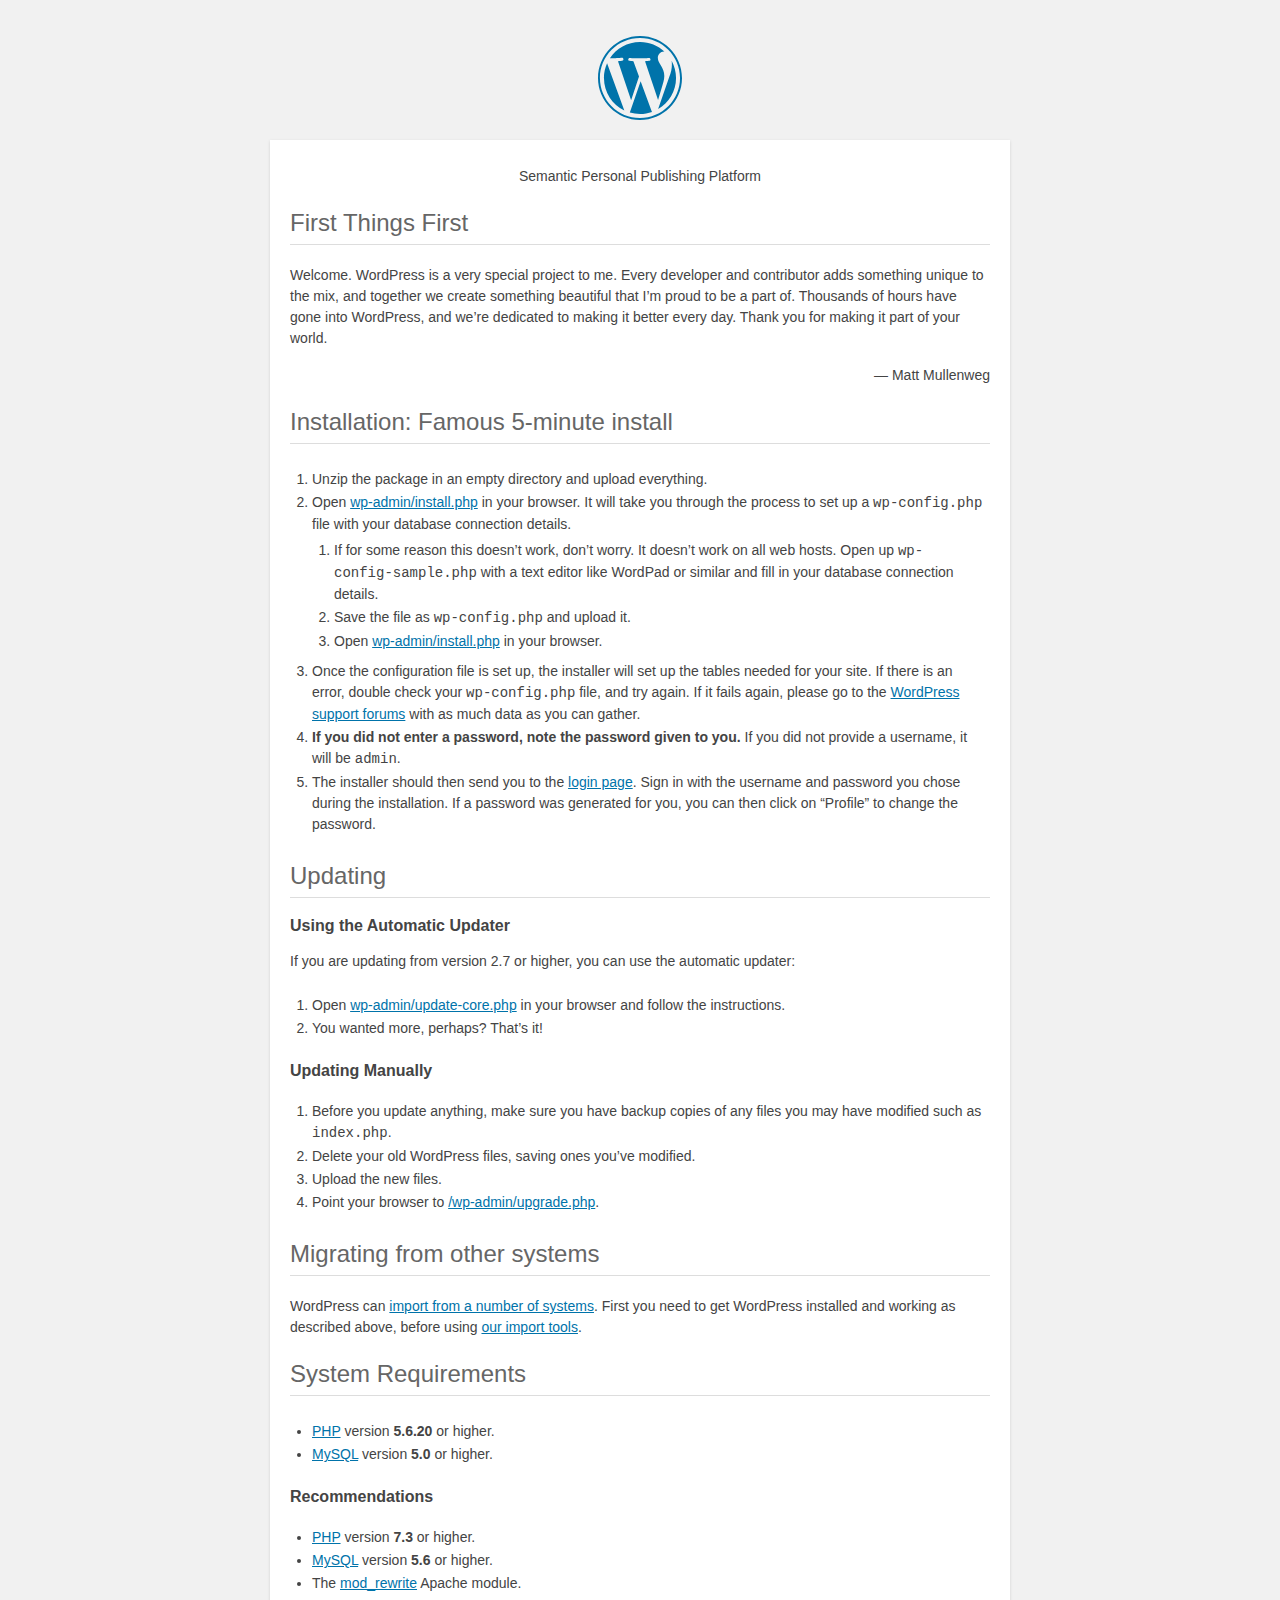
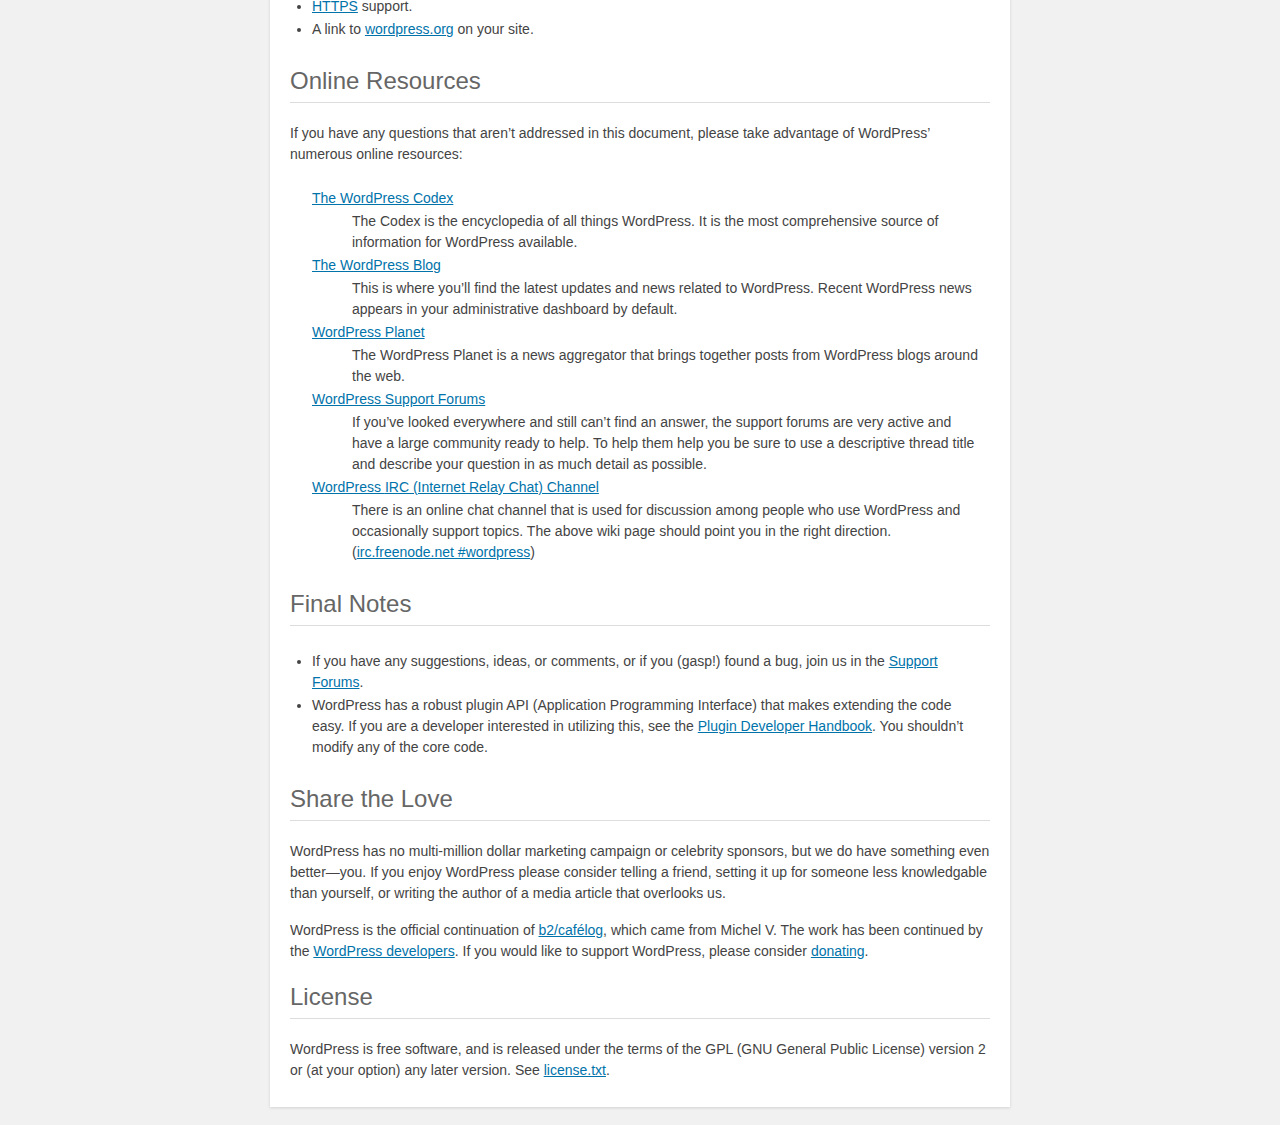
<file: readme.html>
<!DOCTYPE html>
<html lang="en">
<head>
	<meta name="viewport" content="width=device-width" />
	<meta http-equiv="Content-Type" content="text/html; charset=utf-8" />
	<title>WordPress &#8250; ReadMe</title>
	<link rel="stylesheet" href="wp-admin/css/install.css?ver=20100228" type="text/css" />
</head>
<body>
<h1 id="logo">
	<a href="https://wordpress.org/"><img alt="WordPress" src="wp-admin/images/wordpress-logo.png" /></a>
</h1>
<p style="text-align: center">Semantic Personal Publishing Platform</p>

<h2>First Things First</h2>
<p>Welcome. WordPress is a very special project to me. Every developer and contributor adds something unique to the mix, and together we create something beautiful that I&#8217;m proud to be a part of. Thousands of hours have gone into WordPress, and we&#8217;re dedicated to making it better every day. Thank you for making it part of your world.</p>
<p style="text-align: right">&#8212; Matt Mullenweg</p>

<h2>Installation: Famous 5-minute install</h2>
<ol>
	<li>Unzip the package in an empty directory and upload everything.</li>
	<li>Open <span class="file"><a href="wp-admin/install.php">wp-admin/install.php</a></span> in your browser. It will take you through the process to set up a <code>wp-config.php</code> file with your database connection details.
		<ol>
			<li>If for some reason this doesn&#8217;t work, don&#8217;t worry. It doesn&#8217;t work on all web hosts. Open up <code>wp-config-sample.php</code> with a text editor like WordPad or similar and fill in your database connection details.</li>
			<li>Save the file as <code>wp-config.php</code> and upload it.</li>
			<li>Open <span class="file"><a href="wp-admin/install.php">wp-admin/install.php</a></span> in your browser.</li>
		</ol>
	</li>
	<li>Once the configuration file is set up, the installer will set up the tables needed for your site. If there is an error, double check your <code>wp-config.php</code> file, and try again. If it fails again, please go to the <a href="https://wordpress.org/support/forums/">WordPress support forums</a> with as much data as you can gather.</li>
	<li><strong>If you did not enter a password, note the password given to you.</strong> If you did not provide a username, it will be <code>admin</code>.</li>
	<li>The installer should then send you to the <a href="wp-login.php">login page</a>. Sign in with the username and password you chose during the installation. If a password was generated for you, you can then click on &#8220;Profile&#8221; to change the password.</li>
</ol>

<h2>Updating</h2>
<h3>Using the Automatic Updater</h3>
<p>If you are updating from version 2.7 or higher, you can use the automatic updater:</p>
<ol>
	<li>Open <span class="file"><a href="wp-admin/update-core.php">wp-admin/update-core.php</a></span> in your browser and follow the instructions.</li>
	<li>You wanted more, perhaps? That&#8217;s it!</li>
</ol>

<h3>Updating Manually</h3>
<ol>
	<li>Before you update anything, make sure you have backup copies of any files you may have modified such as <code>index.php</code>.</li>
	<li>Delete your old WordPress files, saving ones you&#8217;ve modified.</li>
	<li>Upload the new files.</li>
	<li>Point your browser to <span class="file"><a href="wp-admin/upgrade.php">/wp-admin/upgrade.php</a>.</span></li>
</ol>

<h2>Migrating from other systems</h2>
<p>WordPress can <a href="https://wordpress.org/support/article/importing-content/">import from a number of systems</a>. First you need to get WordPress installed and working as described above, before using <a href="wp-admin/import.php">our import tools</a>.</p>

<h2>System Requirements</h2>
<ul>
	<li><a href="https://secure.php.net/">PHP</a> version <strong>5.6.20</strong> or higher.</li>
	<li><a href="https://www.mysql.com/">MySQL</a> version <strong>5.0</strong> or higher.</li>
</ul>

<h3>Recommendations</h3>
<ul>
	<li><a href="https://secure.php.net/">PHP</a> version <strong>7.3</strong> or higher.</li>
	<li><a href="https://www.mysql.com/">MySQL</a> version <strong>5.6</strong> or higher.</li>
	<li>The <a href="https://httpd.apache.org/docs/2.2/mod/mod_rewrite.html">mod_rewrite</a> Apache module.</li>
	<li><a href="https://wordpress.org/news/2016/12/moving-toward-ssl/">HTTPS</a> support.</li>
	<li>A link to <a href="https://wordpress.org/">wordpress.org</a> on your site.</li>
</ul>

<h2>Online Resources</h2>
<p>If you have any questions that aren&#8217;t addressed in this document, please take advantage of WordPress&#8217; numerous online resources:</p>
<dl>
	<dt><a href="https://codex.wordpress.org/">The WordPress Codex</a></dt>
		<dd>The Codex is the encyclopedia of all things WordPress. It is the most comprehensive source of information for WordPress available.</dd>
	<dt><a href="https://wordpress.org/news/">The WordPress Blog</a></dt>
		<dd>This is where you&#8217;ll find the latest updates and news related to WordPress. Recent WordPress news appears in your administrative dashboard by default.</dd>
	<dt><a href="https://planet.wordpress.org/">WordPress Planet</a></dt>
		<dd>The WordPress Planet is a news aggregator that brings together posts from WordPress blogs around the web.</dd>
	<dt><a href="https://wordpress.org/support/forums/">WordPress Support Forums</a></dt>
		<dd>If you&#8217;ve looked everywhere and still can&#8217;t find an answer, the support forums are very active and have a large community ready to help. To help them help you be sure to use a descriptive thread title and describe your question in as much detail as possible.</dd>
	<dt><a href="https://codex.wordpress.org/IRC">WordPress <abbr>IRC</abbr> (Internet Relay Chat) Channel</a></dt>
		<dd>There is an online chat channel that is used for discussion among people who use WordPress and occasionally support topics. The above wiki page should point you in the right direction. (<a href="irc://irc.freenode.net/wordpress">irc.freenode.net #wordpress</a>)</dd>
</dl>

<h2>Final Notes</h2>
<ul>
	<li>If you have any suggestions, ideas, or comments, or if you (gasp!) found a bug, join us in the <a href="https://wordpress.org/support/forums/">Support Forums</a>.</li>
	<li>WordPress has a robust plugin <abbr>API</abbr> (Application Programming Interface) that makes extending the code easy. If you are a developer interested in utilizing this, see the <a href="https://developer.wordpress.org/plugins/">Plugin Developer Handbook</a>. You shouldn&#8217;t modify any of the core code.</li>
</ul>

<h2>Share the Love</h2>
<p>WordPress has no multi-million dollar marketing campaign or celebrity sponsors, but we do have something even better&#8212;you. If you enjoy WordPress please consider telling a friend, setting it up for someone less knowledgable than yourself, or writing the author of a media article that overlooks us.</p>

<p>WordPress is the official continuation of <a href="http://cafelog.com/">b2/caf&#233;log</a>, which came from Michel V. The work has been continued by the <a href="https://wordpress.org/about/">WordPress developers</a>. If you would like to support WordPress, please consider <a href="https://wordpress.org/donate/">donating</a>.</p>

<h2>License</h2>
<p>WordPress is free software, and is released under the terms of the <abbr>GPL</abbr> (GNU General Public License) version 2 or (at your option) any later version. See <a href="license.txt">license.txt</a>.</p>

</body>
</html>
</file>
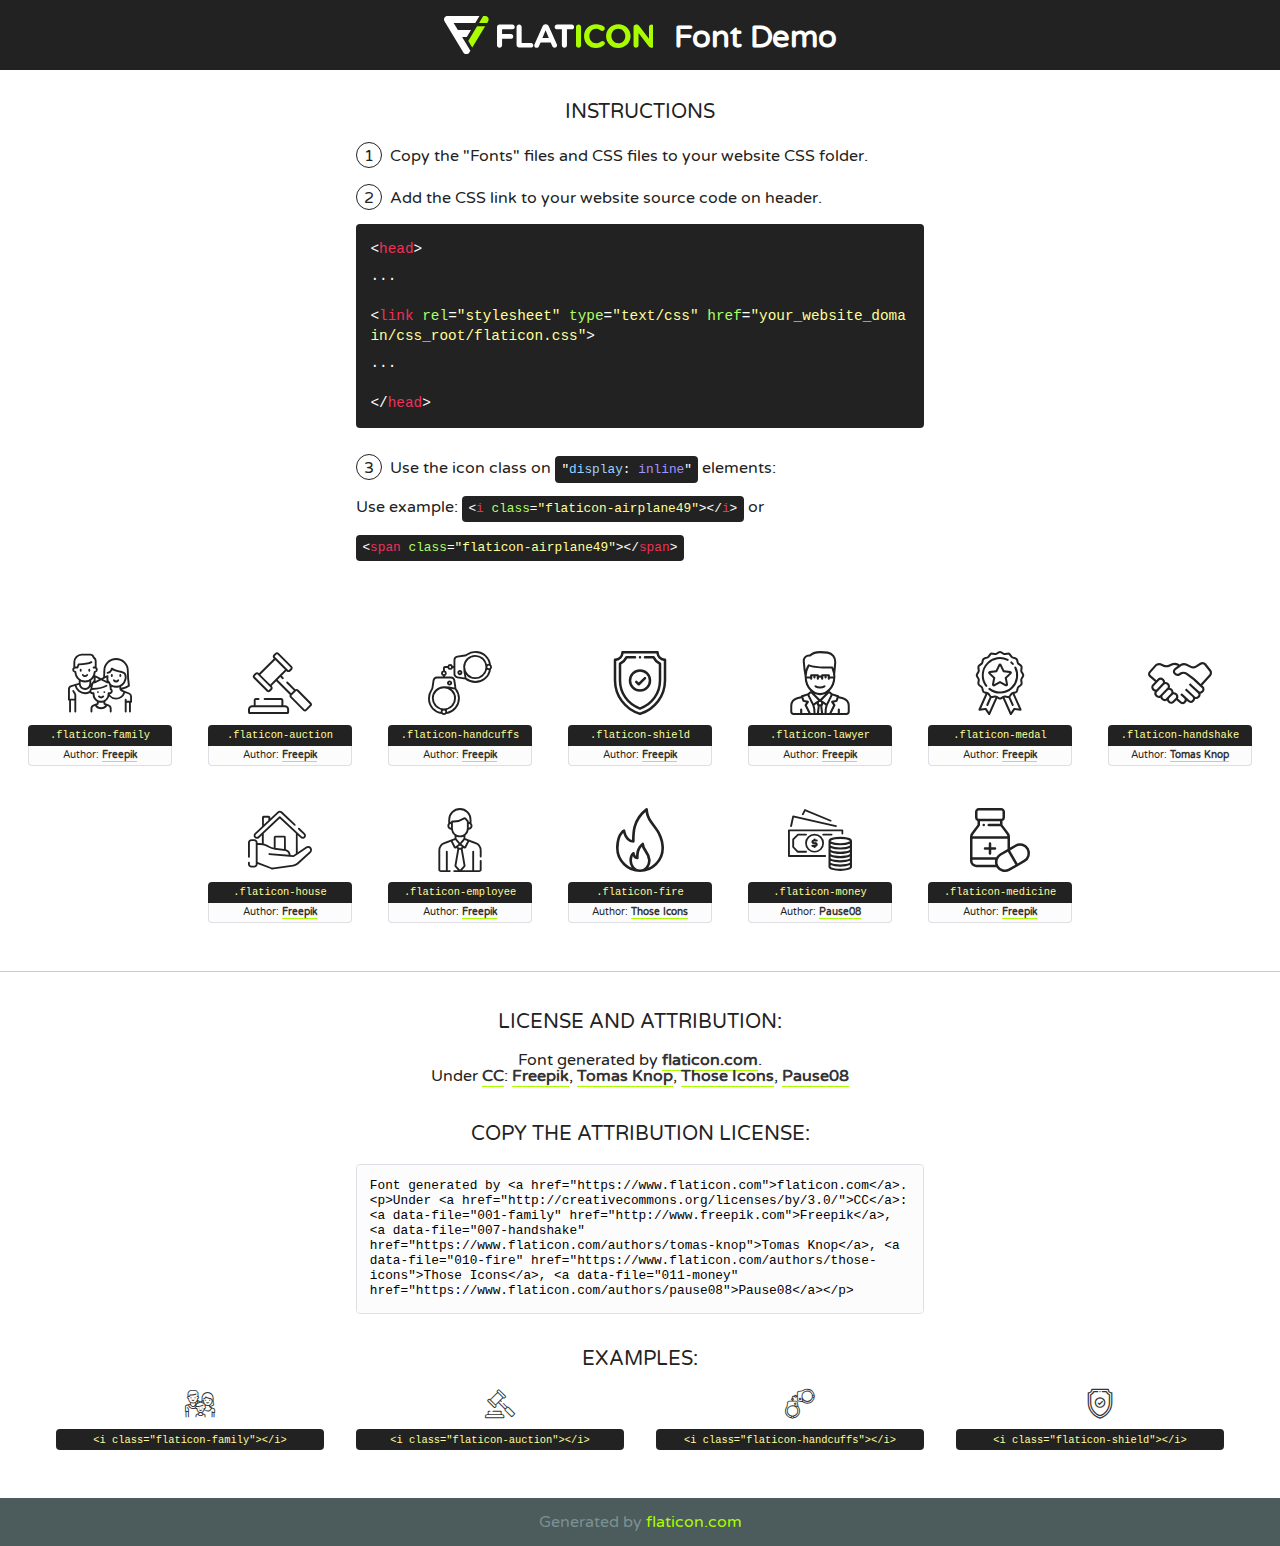
<file: wp-content/themes/caragepro/fonts/flaticon/font/flaticon.html>
<!DOCTYPE html>
<!--
  Flaticon icon font: Flaticon
  Creation date: 14/01/2019 09:57
-->
<html>
<!DOCTYPE html>
<html>

<head>
    <title>Flaticon WebFont</title>
    <link href="http://fonts.googleapis.com/css?family=Varela+Round" rel="stylesheet" type="text/css" />
    <link rel="stylesheet" type="text/css" href="flaticon.css">
    <meta charset="UTF-8">
    <style>
    html, body, div, span, applet, object, iframe,
    h1, h2, h3, h4, h5, h6, p, blockquote, pre,
    a, abbr, acronym, address, big, cite, code,
    del, dfn, em, img, ins, kbd, q, s, samp,
    small, strike, strong, sub, sup, tt, var,
    b, u, i, center,
    dl, dt, dd, ol, ul, li,
    fieldset, form, label, legend,
    table, caption, tbody, tfoot, thead, tr, th, td,
    article, aside, canvas, details, embed, 
    figure, figcaption, footer, header, hgroup, 
    menu, nav, output, ruby, section, summary,
    time, mark, audio, video {
        margin: 0;
        padding: 0;
        border: 0;
        font-size: 100%;
        font: inherit;
        vertical-align: baseline;
    }
    /* HTML5 display-role reset for older browsers */
    article, aside, details, figcaption, figure, 
    footer, header, hgroup, menu, nav, section {
        display: block;
    }
    body {
        line-height: 1;
    }
    ol, ul {
        list-style: none;
    }
    blockquote, q {
        quotes: none;
    }
    blockquote:before, blockquote:after,
    q:before, q:after {
        content: '';
        content: none;
    }
    table {
        border-collapse: collapse;
        border-spacing: 0;
    }
    body {
        font-family: 'Varela Round', Helvetica, Arial, sans-serif;
        font-size: 16px;
        color: #222;
    }
    a {
        color: #333;
        border-bottom: 1px solid #a9fd00;
        font-weight: bold;
        text-decoration: none;
    }
    * {
        -moz-box-sizing: border-box;
        -webkit-box-sizing: border-box;
        box-sizing: border-box;
        margin: 0;
        padding: 0;
    }
    [class^="flaticon-"]:before, [class*=" flaticon-"]:before, [class^="flaticon-"]:after, [class*=" flaticon-"]:after {
        font-family: Flaticon;
        font-size: 30px;
        font-style: normal;
        margin-left: 20px;
        color: #333;
    }
    .wrapper {
        max-width: 600px;
        margin: auto;
        padding: 0 1em;
    }
    .title {
        font-size: 1.25em;
        text-align: center;
        margin-bottom: 1em;
        text-transform: uppercase;
    }
    header {
        text-align: center;
        background-color: #222;
        color: #fff;
        padding: 1em;
    }
    header .logo {
        width: 210px;
        height: 38px;
        display: inline-block;
        vertical-align: middle;
        margin-right: 1em;
        border: none;
    }
    header strong {
        font-size: 1.95em;
        font-weight: bold;
        vertical-align: middle;
        margin-top: 5px;
        display: inline-block;
    }
    .demo {
        margin: 2em auto;
        line-height: 1.25em;
    }
    .demo ul li {
        margin-bottom: 1em;
    }
    .demo ul li .num {
        color: #222;
        border-radius: 20px;
        display: inline-block;
        width: 26px;
        padding: 3px;
        height: 26px;
        text-align: center;
        margin-right: 0.5em;
        border: 1px solid #222;
    }
    .demo ul li code {
        background-color: #222;
        border-radius: 4px;
        padding: 0.25em 0.5em;
        display: inline-block;
        color: #fff;
        font-family: Consolas,Monaco,Lucida Console,Liberation Mono,DejaVu Sans Mono,Bitstream Vera Sans Mono,Courier New, monospace;
        font-weight: lighter;
        margin-top: 1em;
        font-size: 0.8em;
        word-break: break-all;
    }
    .demo ul li code.big {
        padding: 1em;
        font-size: 0.9em;
    }
    .demo ul li code .red {
        color: #EF3159;
    }
    .demo ul li code .green {
        color: #ACFF65;
    }
    .demo ul li code .yellow {
        color: #FFFF99;
    }
    .demo ul li code .blue {
        color: #99D3FF;
    }
    .demo ul li code .purple {
        color: #A295FF;
    }
    .demo ul li code .dots {
        margin-top: 0.5em;
        display: block;
    }
    #glyphs {
        border-bottom: 1px solid #ccc;
        padding: 2em 0;
        text-align: center;
    }
    .glyph {
        display: inline-block;
        width: 9em;
        margin: 1em;
        text-align: center;
        vertical-align: top;
        background: #FFF;
    }
    .glyph .glyph-icon {
        padding: 10px;
        display: block;
        font-family:"Flaticon";
        font-size: 64px;
        line-height: 1;
    }
    .glyph .glyph-icon:before {
        font-size: 64px;
        color: #222;
        margin-left: 0;
    }
    .class-name {
        font-size: 0.65em;
        background-color: #222;
        color: #fff;
        border-radius: 4px 4px 0 0;
        padding: 0.5em;
        color: #FFFF99;
        font-family: Consolas,Monaco,Lucida Console,Liberation Mono,DejaVu Sans Mono,Bitstream Vera Sans Mono,Courier New, monospace;
    }
    .author-name {
        font-size: 0.6em;
        background-color: #fcfcfd;
        border: 1px solid #DEDEE4;
        border-top: 0;
        border-radius: 0 0 4px 4px;
        padding: 0.5em;
    }
    .class-name:last-child {
        font-size: 10px;
        color:#888;
    }
    .class-name:last-child a {
        font-size: 10px;
        color:#555;
    }
    .class-name:last-child a:hover {
        color:#a9fd00;
    }
    .glyph > input {
        display: block;
        width: 100px;
        margin: 5px auto;
        text-align: center;
        font-size: 12px;
        cursor: text;
    }
    .glyph > input.icon-input {
        font-family:"Flaticon";
        font-size: 16px;
        margin-bottom: 10px;
    }
    .attribution .title {
        margin-top: 2em;
    }
    .attribution textarea {
        background-color: #fcfcfd;
        padding: 1em;
        border: none;
        box-shadow: none;
        border: 1px solid #DEDEE4;
        border-radius: 4px;
        resize: none;
        width: 100%;
        height: 150px;
        font-size: 0.8em;
        font-family: Consolas,Monaco,Lucida Console,Liberation Mono,DejaVu Sans Mono,Bitstream Vera Sans Mono,Courier New, monospace;
        -webkit-appearance: none;
    }
    .iconsuse {
        margin: 2em auto;
        text-align: center;
        max-width: 1200px;
    }
    .iconsuse:after {
        content: '';
        display: table;
        clear: both;
    }
    .iconsuse .image {
        float: left;
        width: 25%;
        padding: 0 1em;
    }
    .iconsuse .image p {
        margin-bottom: 1em;
    }
    .iconsuse .image span {
        display: block;
        font-size: 0.65em;
        background-color: #222;
        color: #fff;
        border-radius: 4px;
        padding: 0.5em;
        color: #FFFF99;
        margin-top: 1em;
        font-family: Consolas,Monaco,Lucida Console,Liberation Mono,DejaVu Sans Mono,Bitstream Vera Sans Mono,Courier New, monospace;
    }
    #footer {
        text-align: center;
        background-color: #4C5B5C;
        color: #7c9192;
        padding: 1em;
    }
    #footer a {
        border: none;
        color: #a9fd00;
        font-weight: normal;
    }
    @media (max-width: 960px) {
        .iconsuse .image {
            width: 50%;
        }
    }
    @media (max-width: 560px) {
        .iconsuse .image {
            width: 100%;
        }
    }
    </style>
</head>

<body class="characters-off">

    <header>
        <a href="https://www.flaticon.com" target="_blank" class="logo">
            <svg version="1.1" xmlns="http://www.w3.org/2000/svg" xmlns:xlink="http://www.w3.org/1999/xlink" xmlns:a="http://ns.adobe.com/AdobeSVGViewerExtensions/3.0/" viewBox="0 0 560.875 102.036" enable-background="new 0 0 560.875 102.036" xml:space="preserve">
                <defs>
                </defs>
                <g>
                    <g class="letters">
                        <path fill="#ffffff" d="M141.596,29.675c0-3.777,2.985-6.767,6.764-6.767h34.438c3.426,0,6.15,2.728,6.15,6.15
                        c0,3.43-2.724,6.149-6.15,6.149h-27.674v13.091h23.719c3.429,0,6.151,2.724,6.151,6.15c0,3.43-2.723,6.149-6.151,6.149h-23.719
                        v17.574c0,3.773-2.986,6.761-6.764,6.761c-3.779,0-6.764-2.989-6.764-6.761V29.675z"></path>
                        <path fill="#ffffff" d="M193.844,29.149c0-3.781,2.985-6.767,6.764-6.767c3.776,0,6.763,2.985,6.763,6.767v42.957h25.039
                        c3.426,0,6.149,2.726,6.149,6.153c0,3.425-2.723,6.15-6.149,6.15h-31.802c-3.779,0-6.764-2.986-6.764-6.768V29.149z"></path>
                        <path fill="#ffffff" d="M241.891,75.71l21.438-48.407c1.492-3.341,4.215-5.357,7.906-5.357h0.792
                        c3.686,0,6.323,2.017,7.815,5.357l21.439,48.407c0.436,0.967,0.701,1.845,0.701,2.723c0,3.602-2.809,6.501-6.414,6.501
                        c-3.161,0-5.269-1.845-6.499-4.655l-4.132-9.661h-27.059l-4.301,10.102c-1.144,2.631-3.426,4.214-6.237,4.214
                        c-3.517,0-6.24-2.81-6.24-6.325C241.1,77.64,241.451,76.677,241.891,75.71z M279.932,58.666l-8.521-20.297l-8.526,20.297H279.932
                        z"></path>
                        <path fill="#ffffff" d="M314.864,35.387H301.86c-3.429,0-6.239-2.813-6.239-6.238c0-3.429,2.811-6.24,6.239-6.24h39.533
                        c3.426,0,6.237,2.811,6.237,6.24c0,3.425-2.811,6.238-6.237,6.238h-13.001v42.785c0,3.773-2.99,6.761-6.764,6.761
                        c-3.779,0-6.764-2.989-6.764-6.761V35.387z"></path>
                        <path fill="#A9FD00" d="M352.615,29.149c0-3.781,2.985-6.767,6.767-6.767c3.774,0,6.761,2.985,6.761,6.767v49.024
                        c0,3.773-2.987,6.761-6.761,6.761c-3.781,0-6.767-2.989-6.767-6.761V29.149z"></path>
                        <path fill="#A9FD00" d="M374.132,53.836v-0.179c0-17.481,13.178-31.801,32.065-31.801c9.22,0,15.459,2.458,20.557,6.238
                        c1.402,1.054,2.637,2.985,2.637,5.357c0,3.692-2.985,6.59-6.681,6.59c-1.845,0-3.071-0.702-4.044-1.319
                        c-3.776-2.813-7.729-4.393-12.562-4.393c-10.364,0-17.831,8.611-17.831,19.154v0.173c0,10.542,7.291,19.329,17.831,19.329
                        c5.715,0,9.492-1.756,13.359-4.834c1.049-0.874,2.458-1.491,4.039-1.491c3.429,0,6.325,2.813,6.325,6.236
                        c0,2.106-1.056,3.78-2.282,4.834c-5.539,4.834-12.036,7.733-21.878,7.733C387.572,85.464,374.132,71.493,374.132,53.836z"></path>
                        <path fill="#A9FD00" d="M433.009,53.836v-0.179c0-17.481,13.79-31.801,32.766-31.801c18.981,0,32.592,14.143,32.592,31.628v0.173
                        c0,17.483-13.785,31.807-32.769,31.807C446.625,85.464,433.009,71.32,433.009,53.836z M484.224,53.836v-0.179
                        c0-10.539-7.725-19.326-18.626-19.326c-10.893,0-18.449,8.611-18.449,19.154v0.173c0,10.542,7.73,19.329,18.626,19.329
                        C476.676,72.986,484.224,64.378,484.224,53.836z"></path>
                        <path fill="#A9FD00" d="M506.233,29.321c0-3.774,2.99-6.763,6.767-6.763h1.401c3.252,0,5.183,1.583,7.029,3.953l26.093,34.265
                        V29.059c0-3.692,2.99-6.677,6.681-6.677c3.683,0,6.671,2.985,6.671,6.677v48.934c0,3.78-2.987,6.765-6.764,6.765h-0.436
                        c-3.257,0-5.188-1.581-7.034-3.953l-27.056-35.492v32.944c0,3.687-2.985,6.676-6.678,6.676c-3.683,0-6.673-2.989-6.673-6.676
                        V29.321z"></path>
                    </g>
                    <g class="insignia">
                        <path fill="#ffffff" d="M48.372,56.137h12.517l11.156-18.537H37.186L25.688,18.539h57.825L94.668,0H9.271
                        C5.925,0,2.842,1.801,1.198,4.716c-1.644,2.907-1.593,6.482,0.134,9.343l50.38,83.501c1.678,2.781,4.689,4.476,7.938,4.476
                        c3.246,0,6.257-1.695,7.935-4.476l2.898-4.804L48.372,56.137z"></path>
                        <g class="i">
                            <path fill="#A9FD00" d="M93.575,18.539h0.031v0.004l21.652,0.004l2.705-4.488c1.727-2.861,1.778-6.436,0.133-9.343
                            C116.454,1.801,113.371,0,110.026,0h-5.294L93.575,18.539z"></path>
                            <polygon fill="#A9FD00" points="88.291,27.356 64.725,66.486 75.519,84.404 109.942,27.356"></polygon>
                        </g>
                    </g>
                </g>
            </svg>
        </a>
        <strong>Font Demo</strong>
    </header>


    <section class="demo wrapper">

        <p class="title">Instructions</p>

        <ul>
            <li>
                <span class="num">1</span>Copy the "Fonts" files and CSS files to your website CSS folder.
            </li>
            <li>
                <span class="num">2</span>Add the CSS link to your website source code on header.
                <code class="big">
                    &lt;<span class="red">head</span>&gt;
                    <br/><span class="dots">...</span>
                    <br/>&lt;<span class="red">link</span> <span class="green">rel</span>=<span class="yellow">"stylesheet"</span> <span class="green">type</span>=<span class="yellow">"text/css"</span> <span class="green">href</span>=<span class="yellow">"your_website_domain/css_root/flaticon.css"</span>&gt;
                    <br/><span class="dots">...</span>
                    <br/>&lt;/<span class="red">head</span>&gt;
                </code>
            </li>

            <li>
                <p>
                    <span class="num">3</span>Use the icon class on <code>"<span class="blue">display</span>:<span class="purple"> inline</span>"</code> elements:
                    <br />
                    Use example: <code>&lt;<span class="red">i</span> <span class="green">class</span>=<span class="yellow">&quot;flaticon-airplane49&quot;</span>&gt;&lt;/<span class="red">i</span>&gt;</code> or <code>&lt;<span class="red">span</span> <span class="green">class</span>=<span class="yellow">&quot;flaticon-airplane49&quot;</span>&gt;&lt;/<span class="red">span</span>&gt;</code>
            </li>
        </ul>

    </section>




   <section id="glyphs">          
    
      
        <div class="glyph"><div class="glyph-icon flaticon-family"></div>
            <div class="class-name">.flaticon-family</div>
            <div class="author-name">Author: <a data-file="001-family" href="http://www.freepik.com">Freepik</a> </div> 
        </div>        
        
        <div class="glyph"><div class="glyph-icon flaticon-auction"></div>
            <div class="class-name">.flaticon-auction</div>
            <div class="author-name">Author: <a data-file="002-auction" href="http://www.freepik.com">Freepik</a> </div> 
        </div>        
        
        <div class="glyph"><div class="glyph-icon flaticon-handcuffs"></div>
            <div class="class-name">.flaticon-handcuffs</div>
            <div class="author-name">Author: <a data-file="003-handcuffs" href="http://www.freepik.com">Freepik</a> </div> 
        </div>        
        
        <div class="glyph"><div class="glyph-icon flaticon-shield"></div>
            <div class="class-name">.flaticon-shield</div>
            <div class="author-name">Author: <a data-file="004-shield" href="http://www.freepik.com">Freepik</a> </div> 
        </div>        
        
        <div class="glyph"><div class="glyph-icon flaticon-lawyer"></div>
            <div class="class-name">.flaticon-lawyer</div>
            <div class="author-name">Author: <a data-file="005-lawyer" href="http://www.freepik.com">Freepik</a> </div> 
        </div>        
        
        <div class="glyph"><div class="glyph-icon flaticon-medal"></div>
            <div class="class-name">.flaticon-medal</div>
            <div class="author-name">Author: <a data-file="006-medal" href="http://www.freepik.com">Freepik</a> </div> 
        </div>        
        
        <div class="glyph"><div class="glyph-icon flaticon-handshake"></div>
            <div class="class-name">.flaticon-handshake</div>
            <div class="author-name">Author: <a data-file="007-handshake" href="https://www.flaticon.com/authors/tomas-knop">Tomas Knop</a> </div> 
        </div>        
        
        <div class="glyph"><div class="glyph-icon flaticon-house"></div>
            <div class="class-name">.flaticon-house</div>
            <div class="author-name">Author: <a data-file="008-house" href="http://www.freepik.com">Freepik</a> </div> 
        </div>        
        
        <div class="glyph"><div class="glyph-icon flaticon-employee"></div>
            <div class="class-name">.flaticon-employee</div>
            <div class="author-name">Author: <a data-file="009-employee" href="http://www.freepik.com">Freepik</a> </div> 
        </div>        
        
        <div class="glyph"><div class="glyph-icon flaticon-fire"></div>
            <div class="class-name">.flaticon-fire</div>
            <div class="author-name">Author: <a data-file="010-fire" href="https://www.flaticon.com/authors/those-icons">Those Icons</a> </div> 
        </div>        
        
        <div class="glyph"><div class="glyph-icon flaticon-money"></div>
            <div class="class-name">.flaticon-money</div>
            <div class="author-name">Author: <a data-file="011-money" href="https://www.flaticon.com/authors/pause08">Pause08</a> </div> 
        </div>        
        
        <div class="glyph"><div class="glyph-icon flaticon-medicine"></div>
            <div class="class-name">.flaticon-medicine</div>
            <div class="author-name">Author: <a data-file="012-medicine" href="http://www.freepik.com">Freepik</a> </div> 
        </div>        
        

    </section>



    <section class="attribution wrapper"   style="text-align:center;">

      <div class="title">License and attribution:</div><div class="attrDiv">Font generated by <a href="https://www.flaticon.com">flaticon.com</a>. <div><p>Under <a href="http://creativecommons.org/licenses/by/3.0/">CC</a>: <a data-file="001-family" href="http://www.freepik.com">Freepik</a>, <a data-file="007-handshake" href="https://www.flaticon.com/authors/tomas-knop">Tomas Knop</a>, <a data-file="010-fire" href="https://www.flaticon.com/authors/those-icons">Those Icons</a>, <a data-file="011-money" href="https://www.flaticon.com/authors/pause08">Pause08</a></p>  </div>
      </div>
      <div class="title">Copy the Attribution License:</div>

    <textarea onclick="this.focus();this.select();">Font generated by &lt;a href=&quot;https://www.flaticon.com&quot;&gt;flaticon.com&lt;/a&gt;. <p>Under <a href="http://creativecommons.org/licenses/by/3.0/">CC</a>: <a data-file="001-family" href="http://www.freepik.com">Freepik</a>, <a data-file="007-handshake" href="https://www.flaticon.com/authors/tomas-knop">Tomas Knop</a>, <a data-file="010-fire" href="https://www.flaticon.com/authors/those-icons">Those Icons</a>, <a data-file="011-money" href="https://www.flaticon.com/authors/pause08">Pause08</a></p>  
     </textarea>

    </section>

    <section class="iconsuse">

          <div class="title">Examples:</div>            
             
            <div class="image">
                <p>
                    <i class="glyph-icon flaticon-family"></i> 
                    <span>&lt;i class=&quot;flaticon-family&quot;&gt;&lt;/i&gt;</span>
                </p>
            </div>
            
            <div class="image">
                <p>
                    <i class="glyph-icon flaticon-auction"></i> 
                    <span>&lt;i class=&quot;flaticon-auction&quot;&gt;&lt;/i&gt;</span>
                </p>
            </div>
            
            <div class="image">
                <p>
                    <i class="glyph-icon flaticon-handcuffs"></i> 
                    <span>&lt;i class=&quot;flaticon-handcuffs&quot;&gt;&lt;/i&gt;</span>
                </p>
            </div>
            
            <div class="image">
                <p>
                    <i class="glyph-icon flaticon-shield"></i> 
                    <span>&lt;i class=&quot;flaticon-shield&quot;&gt;&lt;/i&gt;</span>
                </p>
            </div>
                       
        </div>
                            
    </section>

<div id="footer">
    <div>Generated by <a href="https://www.flaticon.com">flaticon.com</a>
    </div>
</div>



</body>
</html>
</file>
<file: wp-admin/css/install.css>
html {
	background: #f1f1f1;
	margin: 0 20px;
}

body {
	background: #fff;
	color: #444;
	font-family: -apple-system, BlinkMacSystemFont, "Segoe UI", Roboto, Oxygen-Sans, Ubuntu, Cantarell, "Helvetica Neue", sans-serif;
	margin: 140px auto 25px;
	padding: 20px 20px 10px 20px;
	max-width: 700px;
	-webkit-font-smoothing: subpixel-antialiased;
	box-shadow: 0 1px 3px rgba(0, 0, 0, 0.13);
}

a {
	color: #0073aa;
}

a:hover,
a:active {
	color: #00a0d2;
}

a:focus {
	color: #124964;
	box-shadow:
		0 0 0 1px #5b9dd9,
		0 0 2px 1px rgba(30, 140, 190, 0.8);
}

.ie8 a:focus {
	outline: #5b9dd9 solid 1px;
}

h1, h2 {
	border-bottom: 1px solid #ddd;
	clear: both;
	color: #666;
	font-size: 24px;
	padding: 0;
	padding-bottom: 7px;
	font-weight: 400;
}

h3 {
	font-size: 16px;
}

p, li, dd, dt {
	padding-bottom: 2px;
	font-size: 14px;
	line-height: 1.5;
}

code, .code {
	font-family: Consolas, Monaco, monospace;
}

ul, ol, dl {
	padding: 5px 5px 5px 22px;
}

a img {
	border: 0
}
abbr {
	border: 0;
	font-variant: normal;
}

fieldset {
	border: 0;
	padding: 0;
	margin: 0;
}

label {
	cursor: pointer;
}

#logo {
	margin: 6px 0 14px 0;
	padding: 0 0 7px 0;
	border-bottom: none;
	text-align: center
}
#logo a {
	background-image: url(../images/w-logo-blue.png?ver=20131202);
	background-image: none, url(../images/wordpress-logo.svg?ver=20131107);
	background-size: 84px;
	background-position: center top;
	background-repeat: no-repeat;
	color: #444; /* same as login.css */
	height: 84px;
	font-size: 20px;
	font-weight: 400;
	line-height: 1.3;
	margin: -130px auto 25px;
	padding: 0;
	text-decoration: none;
	width: 84px;
	text-indent: -9999px;
	outline: none;
	overflow: hidden;
	display: block;
}

.step {
	margin: 20px 0 15px;
}
.step, th {
	text-align: left;
	padding: 0;
}
.language-chooser.wp-core-ui .step .button.button-large {
	height: 36px;
	font-size: 14px;
	line-height: 2.35714285;
	vertical-align: middle;
}
textarea {
	border: 1px solid #ddd;
	font-family: -apple-system, BlinkMacSystemFont, "Segoe UI", Roboto, Oxygen-Sans, Ubuntu, Cantarell, "Helvetica Neue", sans-serif;
	width: 100%;
	box-sizing: border-box;
}

.form-table {
	border-collapse: collapse;
	margin-top: 1em;
	width: 100%;
}

.form-table td {
	margin-bottom: 9px;
	padding: 10px 20px 10px 0;
	font-size: 14px;
	vertical-align: top
}

.form-table th {
	font-size: 14px;
	text-align: left;
	padding: 10px 20px 10px 0;
	width: 140px;
	vertical-align: top;
}

.form-table code {
	line-height: 1.28571428;
	font-size: 14px;
}

.form-table p {
	margin: 4px 0 0 0;
	font-size: 11px;
}

.form-table input {
	line-height: 1.33333333;
	font-size: 15px;
	padding: 3px 5px;
	border: 1px solid #ddd;
	box-shadow: inset 0 1px 2px rgba(0, 0, 0, 0.07);
}

input,
submit {
	font-family: -apple-system, BlinkMacSystemFont, "Segoe UI", Roboto, Oxygen-Sans, Ubuntu, Cantarell, "Helvetica Neue", sans-serif;
}

.form-table input[type=text],
.form-table input[type=email],
.form-table input[type=url],
.form-table input[type=password],
#pass-strength-result {
	width: 218px;
}

.form-table th p {
	font-weight: 400;
}

.form-table.install-success th,
.form-table.install-success td {
	vertical-align: middle;
	padding: 16px 20px 16px 0;
}

.form-table.install-success td p {
	margin: 0;
	font-size: 14px;
}

.form-table.install-success td code {
	margin: 0;
	font-size: 18px;
}

#error-page {
	margin-top: 50px;
}

#error-page p {
	font-size: 14px;
	line-height: 1.28571428;
	margin: 25px 0 20px;
}

#error-page code, .code {
	font-family: Consolas, Monaco, monospace;
}

.message {
	border-left: 4px solid #dc3232;
	padding: .7em .6em;
	background-color: #fbeaea;
}

/* rtl:ignore */
#dbname,
#uname,
#pwd,
#dbhost,
#prefix,
#user_login,
#admin_email,
#pass1,
#pass2 {
	direction: ltr;
}


/* localization */
body.rtl,
.rtl textarea,
.rtl input,
.rtl submit {
	font-family: Tahoma, sans-serif;
}

:lang(he-il) body.rtl,
:lang(he-il) .rtl textarea,
:lang(he-il) .rtl input,
:lang(he-il) .rtl submit {
	font-family: Arial, sans-serif;
}

@media only screen and (max-width: 799px) {
	body {
		margin-top: 115px;
	}
	#logo a {
		margin: -125px auto 30px;
	}
}

@media screen and (max-width: 782px) {

	.form-table {
		margin-top: 0;
	}

	.form-table th,
	.form-table td {
		display: block;
		width: auto;
		vertical-align: middle;
	}

	.form-table th {
		padding: 20px 0 0;
	}

	.form-table td {
		padding: 5px 0;
		border: 0;
		margin: 0;
	}

	textarea,
	input {
		font-size: 16px;
	}

	.form-table td input[type="text"],
	.form-table td input[type="email"],
	.form-table td input[type="url"],
	.form-table td input[type="password"],
	.form-table td select,
	.form-table td textarea,
	.form-table span.description {
		width: 100%;
		font-size: 16px;
		line-height: 1.5;
		padding: 7px 10px;
		display: block;
		max-width: none;
		box-sizing: border-box;
	}

	.wp-pwd #pass1 {
		padding-right: 50px;
	}

	.wp-pwd .button.wp-hide-pw {
		right: 0;
	}

	#pass-strength-result {
		width: 100%;
	}
}

body.language-chooser {
	max-width: 300px;
}

.language-chooser select {
	padding: 8px;
	width: 100%;
	display: block;
	border: 1px solid #ddd;
	background: #fff;
	color: #32373c;
	font-size: 16px;
	font-family: Arial, sans-serif;
	font-weight: 400;
}

.language-chooser select:focus {
	color: #32373c;
}

.language-chooser select option:hover,
.language-chooser select option:focus {
	color: #016087;
}

.language-chooser p {
	text-align: right;
}

.screen-reader-input,
.screen-reader-text {
	border: 0;
	clip: rect(1px, 1px, 1px, 1px);
	-webkit-clip-path: inset(50%);
	clip-path: inset(50%);
	height: 1px;
	margin: -1px;
	overflow: hidden;
	padding: 0;
	position: absolute;
	width: 1px;
	word-wrap: normal !important;
}

.spinner {
	background: url(../images/spinner.gif) no-repeat;
	background-size: 20px 20px;
	visibility: hidden;
	opacity: 0.7;
	filter: alpha(opacity=70);
	width: 20px;
	height: 20px;
	margin: 2px 5px 0;
}

.step .spinner {
	display: inline-block;
	vertical-align: middle;
	margin-right: 15px;
}

.button.hide-if-no-js,
.hide-if-no-js {
	display: none;
}

/**
 * HiDPI Displays
 */
@media print,
  (-webkit-min-device-pixel-ratio: 1.25),
  (min-resolution: 120dpi) {

	.spinner {
		background-image: url(../images/spinner-2x.gif);
	}

}
</file>
<file: wp-content/themes/caragepro/fonts/flaticon/font/flaticon.css>
/*
  	Flaticon icon font: Flaticon
  	Creation date: 14/01/2019 09:57
  	*/

@font-face {
  font-family: "Flaticon";
  src: url("./Flaticon.eot");
  src: url("./Flaticon.eot?#iefix") format("embedded-opentype"),
       url("./Flaticon.woff") format("woff"),
       url("./Flaticon.ttf") format("truetype"),
       url("./Flaticon.svg#Flaticon") format("svg");
  font-weight: normal;
  font-style: normal;
}

@media screen and (-webkit-min-device-pixel-ratio:0) {
  @font-face {
    font-family: "Flaticon";
    src: url("./Flaticon.svg#Flaticon") format("svg");
  }
}

[class^="flaticon-"]:before, [class*=" flaticon-"]:before,
[class^="flaticon-"]:after, [class*=" flaticon-"]:after {   
  font-family: Flaticon;
        font-size: 20px;
font-style: normal;
margin-left: 20px;
}

.flaticon-family:before { content: "\f100"; }
.flaticon-auction:before { content: "\f101"; }
.flaticon-handcuffs:before { content: "\f102"; }
.flaticon-shield:before { content: "\f103"; }
.flaticon-lawyer:before { content: "\f104"; }
.flaticon-medal:before { content: "\f105"; }
.flaticon-handshake:before { content: "\f106"; }
.flaticon-house:before { content: "\f107"; }
.flaticon-employee:before { content: "\f108"; }
.flaticon-fire:before { content: "\f109"; }
.flaticon-money:before { content: "\f10a"; }
.flaticon-medicine:before { content: "\f10b"; }
</file>
